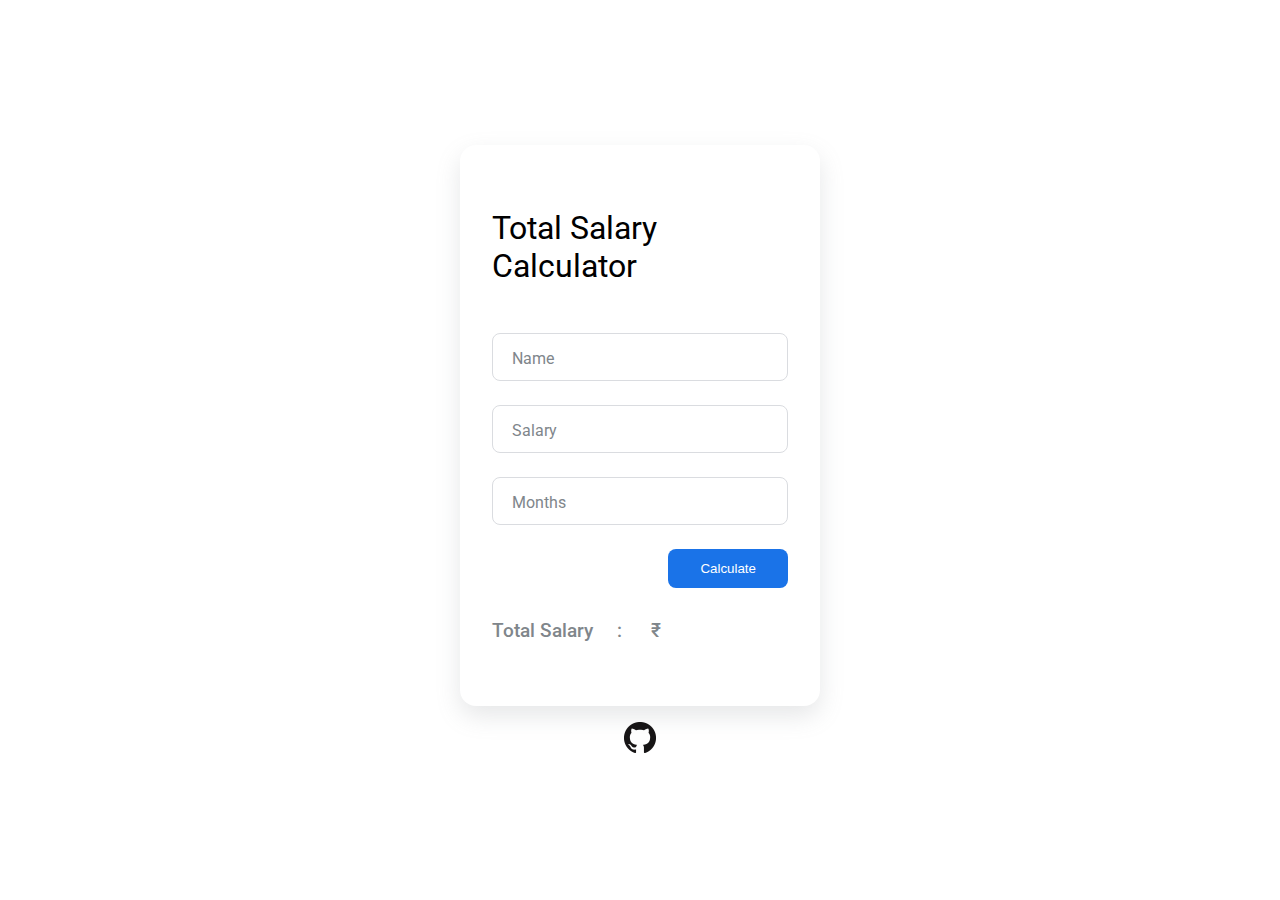
<file: index.html>
<!DOCTYPE html>
<html lang="en">
  <head>
    <meta charset="UTF-8" />
    <meta name="viewport" content="width=device-width, initial-scale=1.0" />

    <!-- Title Bar Icon and Title -->
    <link rel="icon" type="image/png" href="assets/img/favicon.png" />
    <title>Salary Calculator</title>

    <!-- Custom CSS and Scripts -->
    <link rel="stylesheet" href="assets/css/style.css" />
    <script src="assets/js/script.js" defer></script>
  </head>
  <body>
    <form
      action=""
      class="form"
      id="form"
      onsubmit="calculate(event.preventDefault())"
    >
      <h1 class="form__title">Total Salary Calculator</h1>

      <div class="form__div">
        <input
          type="name"
          id="name"
          class="form__input"
          placeholder=" "
          required
        />
        <label for="" class="form__label">Name</label>
      </div>

      <div class="form__div">
        <input
          type="number"
          id="salary"
          class="form__input"
          min="0"
          max="10000000"
          placeholder=" "
          required
        />
        <label for="" class="form__label">Salary</label>
      </div>

      <div class="form__div">
        <input
          type="number"
          id="months"
          class="form__input"
          min="1"
          placeholder=" "
          required
        />
        <label for="" class="form__label">Months</label>
      </div>

      <input type="submit" class="form__button" value="Calculate" />
      <h3 class="form__results">Total Salary &emsp;: &emsp; &#8377;</h3>
    </form>

    <div class="source-code">
      <a
        href="https://github.com/vishakhg98/Salary-Calculator"
        target="_blank"
        rel="noopener"
        ><img src="assets/img/favicon.png" alt=""
      /></a>
    </div>
  </body>
</html>
</file>
<file: assets/css/style.css>
@import url("https://fonts.googleapis.com/css2?family=Roboto:wght@400;500&display=swap");*{box-sizing:border-box;margin:0;padding:0}body{font-family:"Roboto", sans-serif;display:flex;justify-content:center;align-items:center;min-height:100vh;overflow-x:hidden;width:100%;margin:0 auto;flex-direction:column}.form{width:360px;padding:4rem 2rem;border-radius:1rem;box-shadow:0 10px 25px rgba(128,134,139,0.2)}@media (max-width: 768px){.form{padding:2rem 2rem}}.form__title{font-weight:400;margin-bottom:3rem}.form__div{position:relative;height:48px;margin-bottom:1.5rem}.form__input{position:absolute;top:0;left:0;width:100%;height:100%;border:1px solid #dadce0;border-radius:0.5rem;outline:none;padding:1rem;background:none;z-index:1}.form__label{position:absolute;left:1rem;top:1rem;padding:0 0.25rem;background-color:#fff;color:#80868b;transition:0.3s}.form__button{display:block;margin-left:auto;padding:0.75rem 2rem;outline:none;border:none;background-color:#1a73e8;color:#fff;border-radius:0.5rem;cursor:pointer;transition:0.3s}.form__button:hover{transform:scale(0.98)}.form__results{display:inline-block;font-weight:500;margin-top:2rem;color:#80868b}.form__input:focus+.form__label{top:-0.5rem;left:0.8rem;color:#1a73e8;font-size:.75rem;font-weight:500;z-index:10}.form__input:not(:placeholder-shown)+.form__label{top:-0.5rem;left:0.8rem;z-index:10;font-size:.75rem;font-weight:500}.form__input:focus{border:1.5px solid #1a73e8}.source-code{align-self:center;margin:1rem 0 0.1rem}.source-code img{display:block;transition:transform 0.3s}.source-code img:hover{transform:scale(1.1)}
</file>
